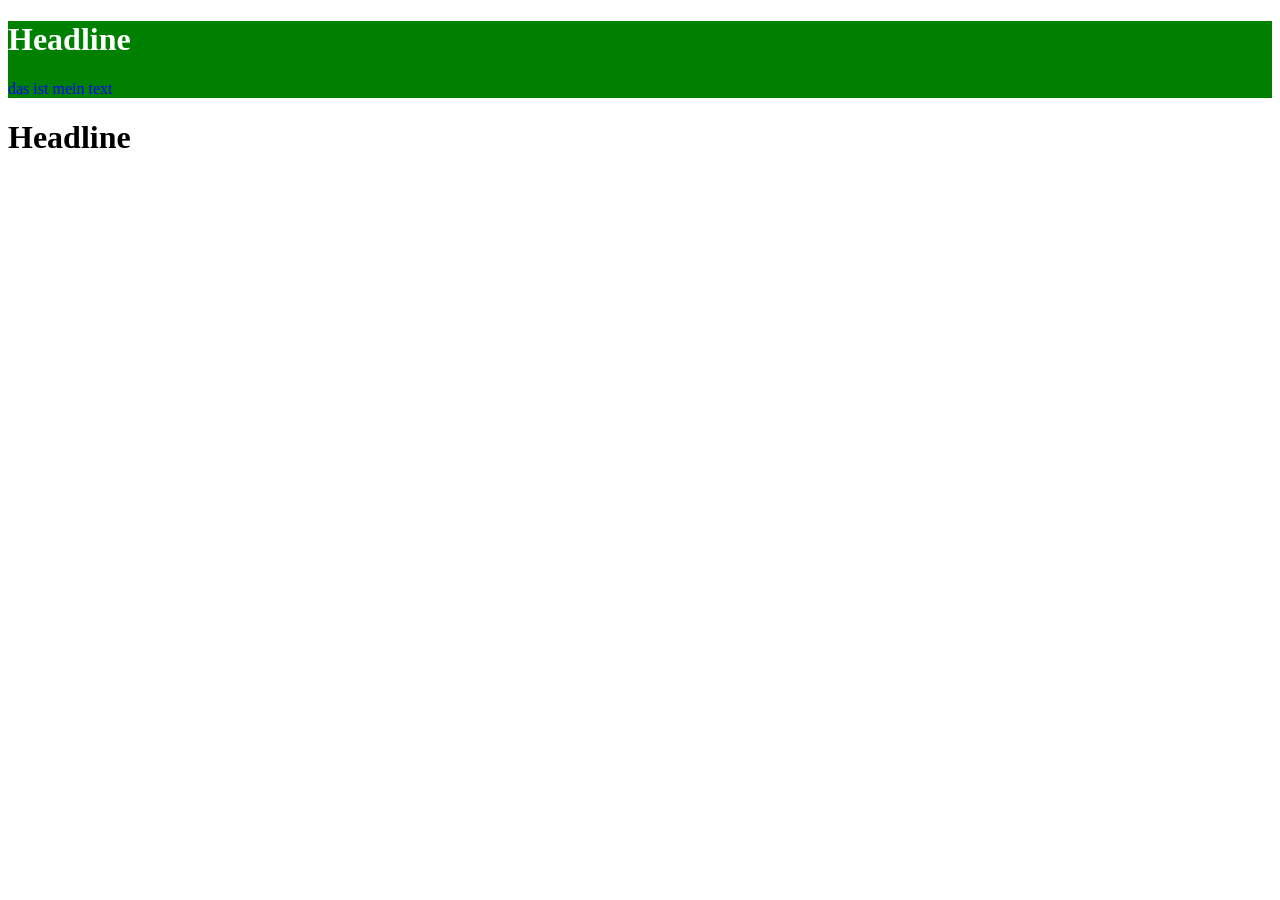
<file: CSSTEST/index.html>
<!DOCTYPE html>
<html>

<head>
    <meta charset="UTF-8">
    <title>CSS Test-Wiese</title>

    <link rel="stylesheet" href="style.css">

</head>

<body>

<div class="header-box">   

    <h1> Headline</h1>

    <p>das ist mein text

</div>

    <h1> Headline</h1>
</body>

</html>
</file>
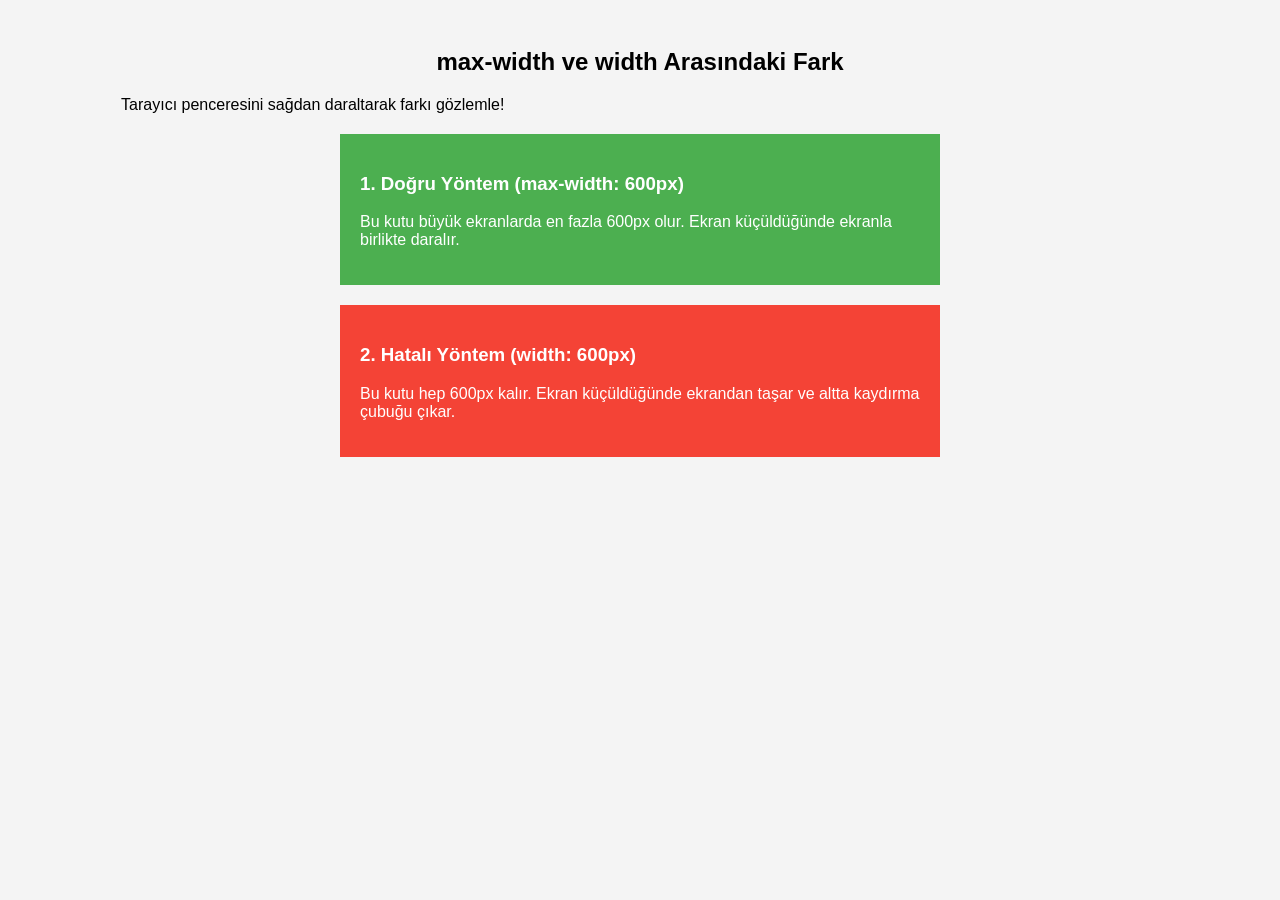
<file: Responsive-test/index.html>
<!DOCTYPE html>
<html lang="tr">
<head>
    <meta charset="UTF-8">
    <meta name="viewport" content="width=device-width, initial-scale=1.0">
    <title>max-width Deneyimi</title>
    <!-- Alttaki satır, HTML ile CSS dosyasını birbirine bağlar -->
    <link rel="stylesheet" href="style.css">
</head>
<body>

    <h2>max-width ve width Arasındaki Fark</h2>
    <p class="aciklama">Tarayıcı penceresini sağdan daraltarak farkı gözlemle!</p>

    <!-- YEŞİL KUTU: Mobil uyumlu -->
    <div class="esnek-kutu">
        <h3>1. Doğru Yöntem (max-width: 600px)</h3>
        <p>Bu kutu büyük ekranlarda en fazla 600px olur. Ekran küçüldüğünde ekranla birlikte daralır.</p>
    </div>

    <!-- KIRMIZI KUTU: Sabit -->
    <div class="sabit-kutu">
        <h3>2. Hatalı Yöntem (width: 600px)</h3>
        <p>Bu kutu hep 600px kalır. Ekran küçüldüğünde ekrandan taşar ve altta kaydırma çubuğu çıkar.</p>
    </div>

</body>
</html>
</file>
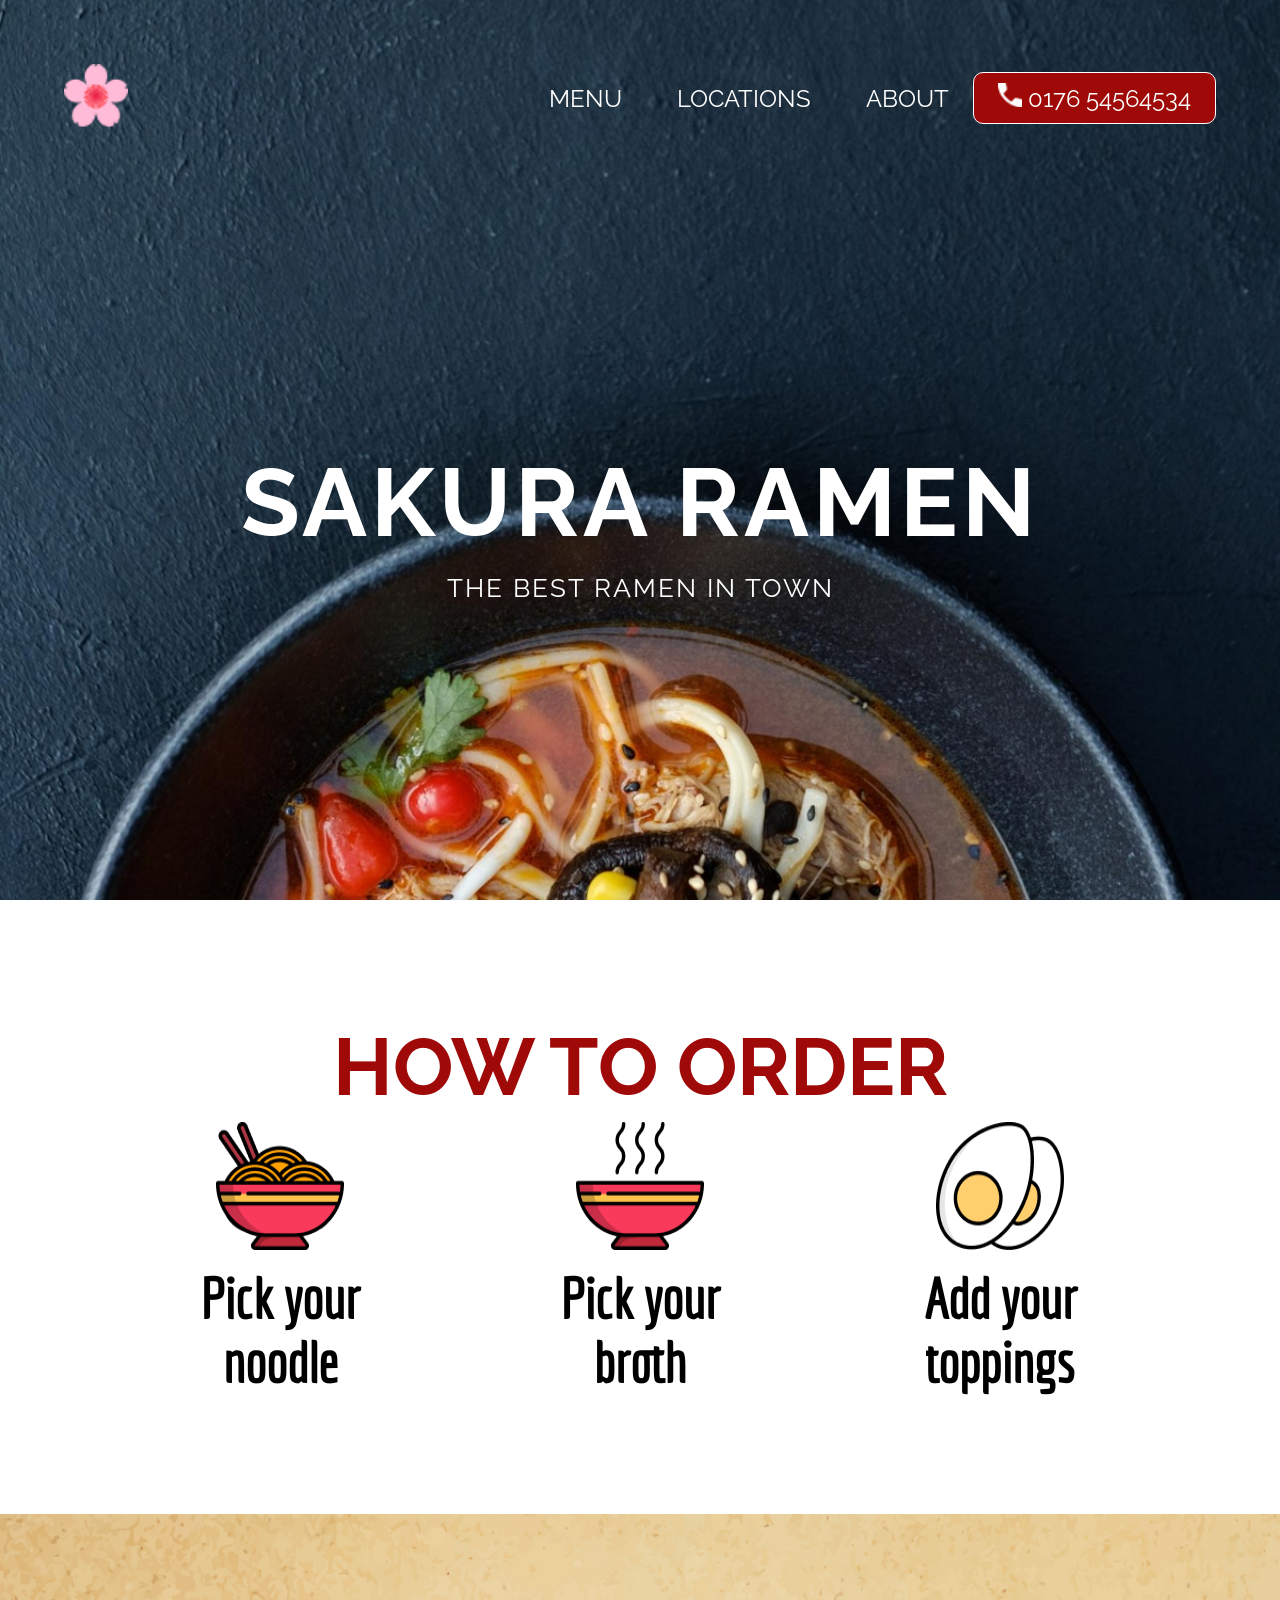
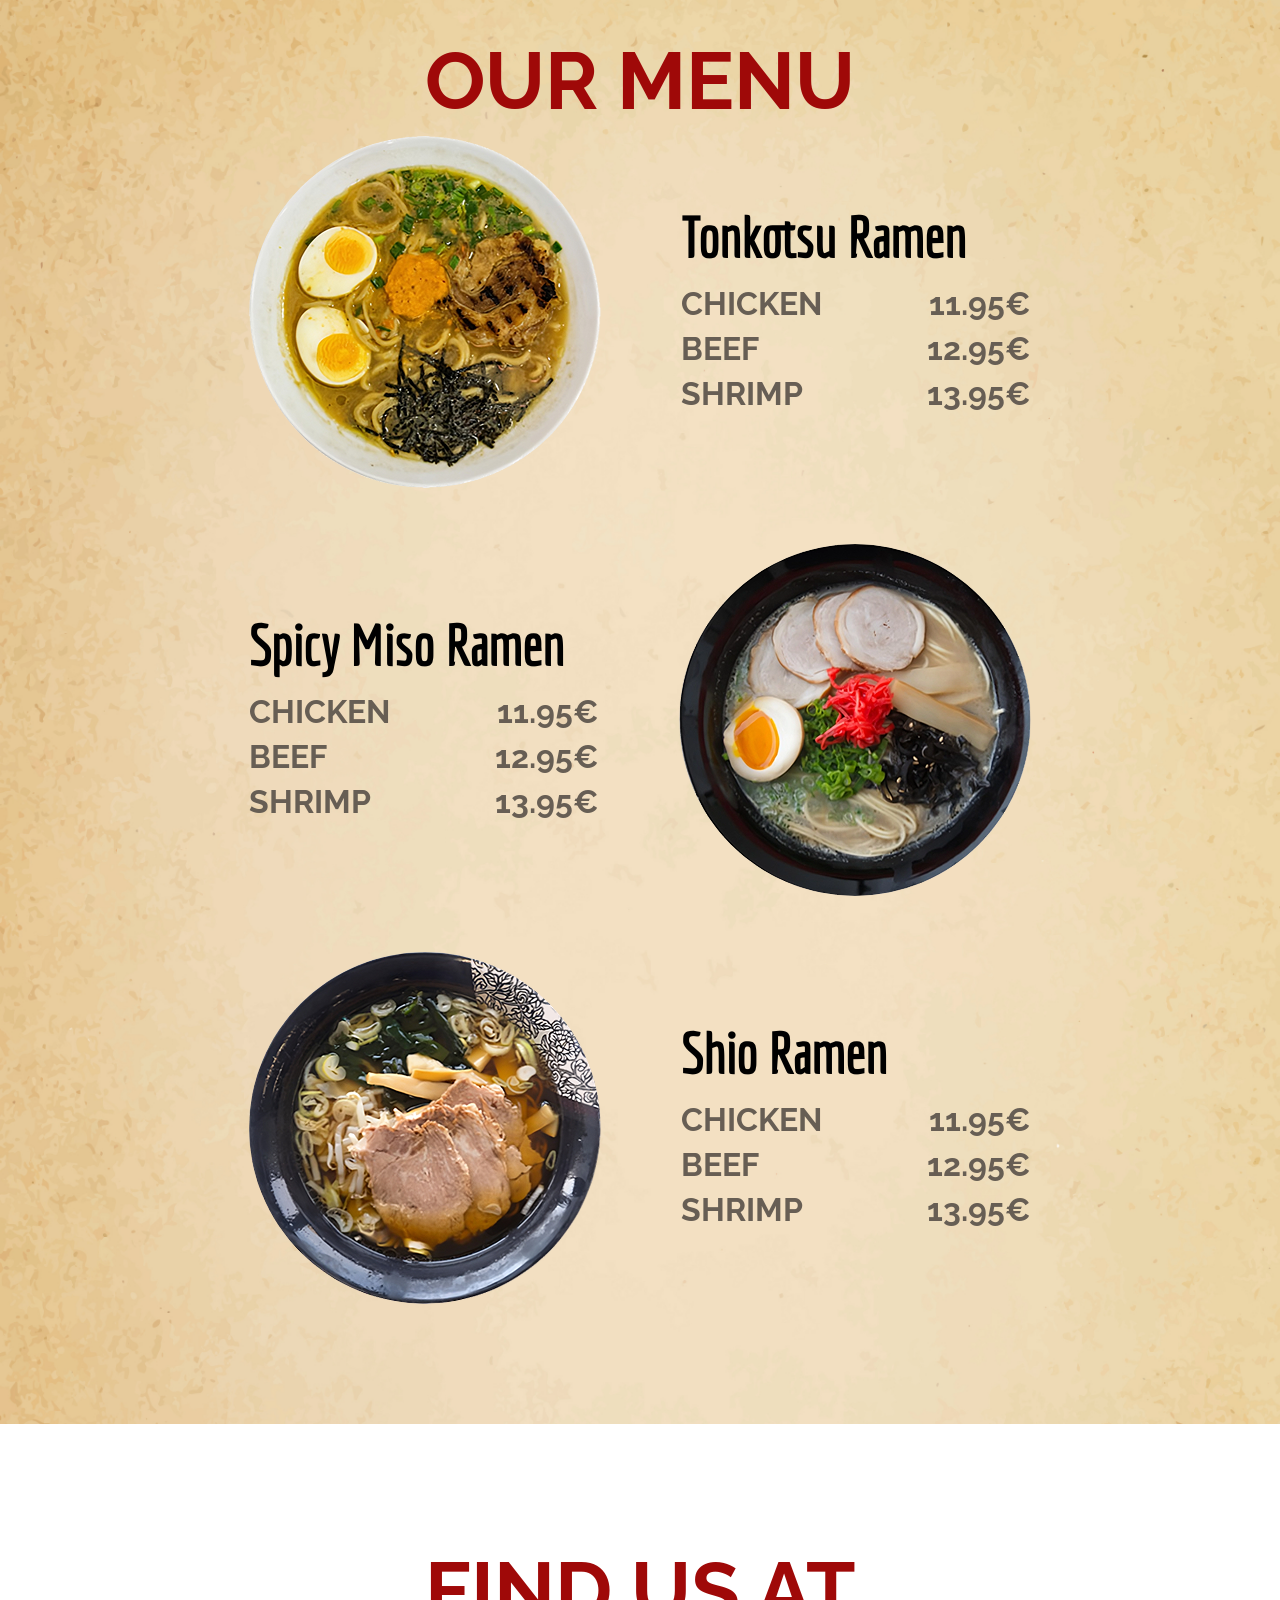
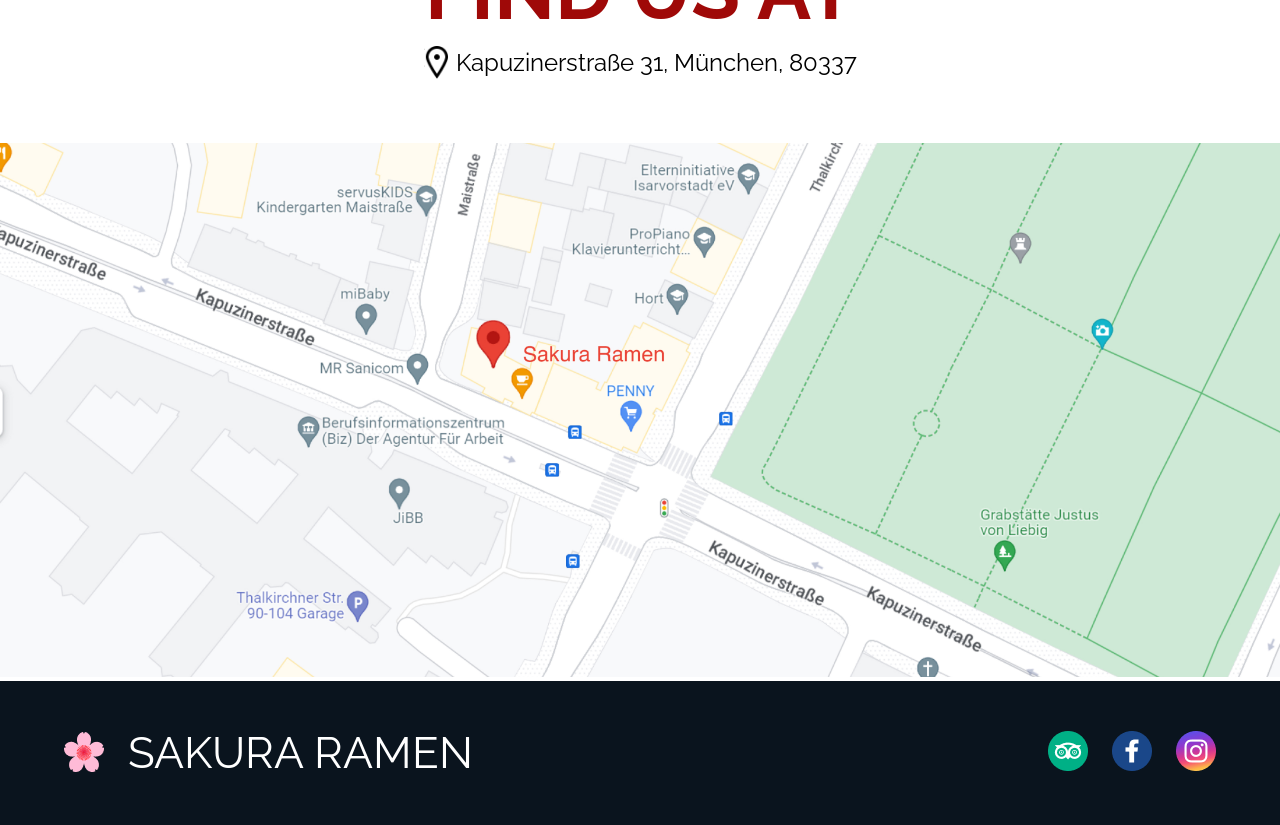
<file: Sakura-Ramen/index.html>
<!DOCTYPE html>
<html lang="de">

<head>
    <meta charset="UTF-8">
    <meta name="viewport" content="width=device-width, initial-scale=1.0">
    <title>Sakura Ramen</title>

    <link rel="icon" type="image/x-icon" href="./assets/icons/Logo.png">

    <link rel="stylesheet" href="style.css">
</head>

<body>

    <section class="landing-section">

        <header class="header">
            <a href="#">
                <img src="./assets/icons/Logo.png" alt="Sakura Logo">
            </a>

            <nav class="nav-bar">
                <a href="#menu">MENU</a>
                <a href="#location">LOCATIONS</a>
                <a href="#">ABOUT</a>
            </nav>

            <a href="tel:017654564534" class="order-btn">
                <img src="./assets/icons/call.png" alt="">
                0176 54564534
            </a>
        </header>

        <h1 class="hero-title">SAKURA RAMEN</h1>
        <p class="hero-subtitle">THE BEST RAMEN IN TOWN</p>
    </section>

    <main>

        <section class="how-to-order-section">
            <h2 class="section-title-red">HOW TO ORDER</h2>
            <div class="sakura-container">
                
                <figure class="order-step-card">
                    <img src="./assets/icons/noodle.png" alt="Pick Noodles">
                    <h3>Pick your noodle</h3>
                </figure>

                <figure class="order-step-card">
                    <img src="./assets/icons/broth.png" alt="Pick Broth">
                    <h3>Pick your broth</h3>
                </figure>

                <figure class="order-step-card">
                    <img src="./assets/icons/topping.png" alt="Add Toppings">
                    <h3>Add your toppings</h3>
                </figure>
                
            </div>
        </section>

        <section id="menu" class="menu-bg-section">
            <h2 class="section-title-red">OUR MENU</h2>

            <div class="menu-container">

                <div class="menu-item-row">
                    <img src="img/tonkasu.png" alt="Tonkotsu Ramen" class="menu-dish-img">
                    <div class="menu-item-details">
                        <h3>Tonkotsu Ramen</h3>
                        <p>CHICKEN <span>11.95€</span></p>
                        <p>BEEF <span>12.95€</span></p>
                        <p>SHRIMP <span>13.95€</span></p>
                    </div>
                </div>

                <div class="menu-item-row row-reverse">
                    <img src="img/spicy.png" alt="Spicy Miso Ramen" class="menu-dish-img">
                    <div class="menu-item-details">
                        <h3>Spicy Miso Ramen</h3>
                        <p>CHICKEN <span>11.95€</span></p>
                        <p>BEEF <span>12.95€</span></p>
                        <p>SHRIMP <span>13.95€</span></p>
                    </div>
                </div>

                <div class="menu-item-row">
                    <img src="img/shio.png" alt="Shio Ramen" class="menu-dish-img">
                    <div class="menu-item-details">
                        <h3>Shio Ramen</h3>
                        <p>CHICKEN <span>11.95€</span></p>
                        <p>BEEF <span>12.95€</span></p>
                        <p>SHRIMP <span>13.95€</span></p>
                    </div>
                </div>
            </div>
        </section>

        <section class="find-us-section">
            <h2 class="section-title-red">FIND US AT</h2>

            <p class="adresse-text">
                <img src="./assets/icons/navi-bild.png" alt="Location Icon" class="nav-location-icon">
                Kapuzinerstraße 31, München, 80337
            </p>

            <div id="location" class="map-container">
                <img src="img/adresse.png" alt="Map Location">
            </div>
        </section>

    </main>

    <footer class="footer">
        <div>
            <img src="./assets/icons/Logo.png" alt="Sakura Logo Bottom">
            <p class="copyright-text">SAKURA RAMEN</p>
        </div>

        <div>
            <a href="#" target="_blank">
                <img src="./assets/icons/icon-group.png" alt="Link" class="group-icon">
            </a>
            <a href="https://facebook.com" target="_blank">
                <img src="./assets/icons/facebook-icon.png" alt="Facebook" class="facebook-icon">
            </a>
            <a href="https://instagram.com" target="_blank">
                <img src="./assets/icons/instagram-icon.png" alt="Instagram" class="instagram-icon">
            </a>
        </div>
    </footer>

</body>

</html>
</file>
<file: CSSTEST/style.css>
.header-box{
background-color: green;

}


.header-box > h1{

    color:white

}


.header-box > p{   
    
color: blue

}
</file>
<file: Responsive-test/style.css>
.box{
    width: 150px;
    height: 150px;
}

.blue{
    background-color: blue;
}
.red{
    background-color: red;
}

@media screen and (min-width: 480px) and (max-width: 768px) {
    .blue{
    background-color: rgb(140, 140, 126);
}

}
@media screen and (min-width: 768px) and (max-width: 1440px) {
    .blue{
    background-color: rgb(158, 158, 11);
}

}

p{
max-width: 64ch;
}

body {
    font-family: Arial, sans-serif;
    background-color: #f4f4f4;
    padding: 20px;
}

h2, .aciklama {
    text-align: center;
}

/* YEŞİL KUTU: max-width kullanan akıllı kutu */
.esnek-kutu {
    max-width: 600px;
    width: 100%;
    margin: 20px auto;
    background-color: #4CAF50;
    color: white;
    padding: 20px;
    box-sizing: border-box; 
}

/* KIRMIZI KUTU: width kullanan inatçı kutu */
.sabit-kutu {
    width: 600px;
    margin: 20px auto;
    background-color: #f44336;
    color: white;
    padding: 20px;
    box-sizing: border-box;
}
</file>
<file: Sakura-Ramen/style.css>
@font-face {
    font-display: swap;
    font-family: 'Raleway';
    font-style: normal;
    font-weight: 400;
    src: url('./assets/fonts/raleway-v37-latin-regular.woff2') format('woff2');
}

@font-face {
    font-display: swap;
    font-family: 'Economica';
    font-style: normal;
    font-weight: 400;
    src: url(./assets/fonts/economica-v17-latin-regular.woff2)
}

@font-face {
    font-display: swap;
    font-family: 'Raleway';
    font-style: normal;
    font-weight: 700;
    src: url('./assets/fonts/raleway-v37-latin-700.woff2') format('woff2');
}

* {
    margin: 0px;
    padding: 0px;
    font-family: 'Raleway', sans-serif;
}

body {
    background-color: #ffffff;
    font-family: 'Raleway', sans-serif;
}



.landing-section {
    display: flex;
    height: 100dvh;
    background-image: url("img/hero.png");
    background-position: bottom;
    background-repeat: no-repeat;
    background-size: cover;
    flex-direction: column;
    justify-content: start;
    align-items: center;
}



.header {
    width: 100%;
    display: flex;
    justify-content: space-between;
    align-items: center;
    padding: 64px max(calc(50% - 720px), 64px);
    box-sizing: border-box;

}



.header img {
    height: 64px;
    width: 64px;
}


.nav-bar {
    display: flex;
    gap: 55px;
    align-items: center;
    margin-left: auto;
}


.nav-bar>a {
    font-size: 24px;
    color: #FFFFFF;
    text-decoration: none;
}


.nav-bar>a:hover {
    color: #df1f26;
}


.order-btn {
    background-color: #9F0908;
    color: #FFFFFF;
    font-size: 24px;
    text-decoration: none;
    padding: 10px 24px;
    border-radius: 10px;
    align-items: center;
    border: 1px solid #ffffff;
    display: block;
    margin-left: 40px;
    justify-content: center;
    gap: 24px;
    margin-left: 24px;


}

.order-btn img {
    height: 24px;
    width: auto;
    object-fit: contain;
}

.order-btn:hover {
    background-color: #b0181d;
}


.hero-title {
    font-size: 96px;
    font-weight: 700;
    color: #FFFFFF;
    margin-top: 250px;
    letter-spacing: 4px;

}


.hero-subtitle {
    font-size: 26px;
    color: #FFFFFF;
    margin-top: 15px;
    letter-spacing: 2px;
}

.how-to-order-section {
    display: flex;
    flex-direction: column;
    align-items: center;
    width: 100%;
    padding: 120px 160px;
    padding-top: 120px;
    box-sizing: border-box;

}

h2 {
    font-weight: 700;
    font-size: 80px;
    color: #9F0908;
    text-align: center;
    width: 100%;
    margin-bottom: 64px;

}




.sakura-container {
    display: flex;
    justify-content: center;
    gap: 120px;
    width: 100%;
}

.order-step-card {
    display: flex;
    flex-direction: column;
    align-items: center;
    text-align: center;
    width: 250px;
}


.order-step-card img {
    width: 128px;
    height: 128px;
    margin-bottom: 16px;


}


.order-step-card h3 {
    font-family: 'Economica', sans-serif;
    font-weight: 700;
    font-size: 56px;
    color: #000000;
}



.menu-bg-section {
    background-image: url("img/orange-back-round.jpg");
    background-position: top center;
    background-repeat: no-repeat;
    background-size: cover;
    width: 100%;
    display: flex;
    flex-direction: column;
    align-items: center;
    padding: 120px 0px;
    box-sizing: border-box;

}

.menu-container {
    display: flex;
    flex-direction: column;
    gap: 56px;
    background: transparent;

}




.menu-item-row {
    display: flex;
    align-items: center;
    justify-content: center;
    gap: 80px;
    width: 100%;
}


.row-reverse {
    flex-direction: row-reverse;

}


.menu-dish-img {
    width: 352px;
    height: 352px;
    border-radius: 50%;
    object-fit: cover;
}

.menu-item-details {
    display: flex;
    flex-direction: column;
    width: 350px;
}

.menu-item-details h3 {
    font-family: 'Economica', sans-serif;
    font-weight: bold;
    font-size: 56px;
    color: #000000;
    margin-bottom: 16px;
    white-space: nowrap;


}

.menu-item-details p {
    display: flex;
    font-family: 'Raleway', sans-serif;
    font-weight: 700;
    font-size: 32px;
    color: #675E54;
    margin-bottom: 8px;
    justify-content: space-between;
    width: 100%;
}


.find-us-section {
    display: flex;
    flex-direction: column;
    align-items: center;
    width: 100%;
    margin-top: 120px;
    margin-bottom: 0px;
    margin-left: auto;
    margin-right: auto;
}



h2 {
    font-weight: bold;
    font-size: 80px;
    color: #9F0908;
    text-align: center;
    width: 100%;
    margin-top: 0px;
    margin-bottom: 8px;
}

.adresse-text {
    font-size: 24px;
    color: #000000;
    text-align: center;
    margin-top: 0px;
    margin-bottom: 64px;
    display: flex;
    align-items: center;
    justify-content: center;
    gap: 8px;
}


.nav-location-icon {
    width: 24px;
    height: auto;

}

.map-container {

    width: 100%;

}

.map-container img {
    width: 100%;
    object-fit: cover;


}


.footer {

    background-color: #0A141E;
    height: 144px;
    padding: 64px max(calc(50% - 720px), 64px);
    display: flex;
    justify-content: space-between;
    align-items: center;
    box-sizing: border-box;
}

.footer>div {
    display: flex;
    align-items: center;
    gap: 24px;

}

.copyright-text {
    font-size: 44px;
    color: white;
}

.instagram-icon,
.facebook-icon,
.group-icon {
    width: 40px;
    height: 40px;
}




@media screen and (max-width: 992px) {

    body {
        max-width: 100%;
        height: auto;
        margin: 0 auto;
        background: #FFFFFF;
        background-color: transparent;
    }

    .header {
        width: 100%;

        height: 112px;
        padding: 20px 40px;
        flex-direction: row;
        justify-content: space-between;
        align-items: center;
    }

    .header img {
        width: 64px;
        height: 64px;
    }

    .nav-bar {
        display: none;
    }

    .order-btn {
        width: auto;
        height: auto;
        padding: 4px 0px;
        font-size: 20px;
        white-space: nowrap;

    }

    .order-btn img {
        width: 20px;
        height: 20px;
    }

    .order-step-card img {
        width: 112px;
        height: 112px;
        object-fit: contain;
        margin-bottom: 0px;
    }

   

    .hero-title {
        width: 100%;
        max-width: 566px;
        font-family: 'Raleway', sans-serif;
        font-weight: 700;
        font-size: clamp(35px, 11vw, 70px);
        line-height: 100%;
        margin: 269px auto 0 auto;
        text-align: center;
        white-space: nowrap;
    }

    .hero-subtitle {
        width: 100%;
        max-width: 263px;
        font-size: 20px;
        line-height: 100%;
        margin-top: 10px;
        text-align: center;
        white-space: nowrap;

    }

    .how-to-order-section {
        width: 100%;
        max-width: 768px;
        margin: 0 auto;
        padding: 40px 0px;

    }

    .sakura-container {
        width: 100%;
        max-width: 688px;
        height: auto;
        display: flex;
        justify-content: center;
        align-items: center;
        gap: 48px;
    }

    h2 {
        width: 100%;
        max-width: 100%;
        font-family: 'Raleway', sans-serif;
        font-weight: 700;
        line-height: 100%;
        text-align: center;
        margin-bottom: 32px;
        white-space: inherit;
    }

    .order-step-card {
        width: 131px;
        height: auto;
        display: flex;
        flex-direction: column;
        align-items: center;
        gap: 8px;
    }

    .order-step-card img {
        width: 100%;
        height: auto;
        margin-bottom: 0px;
    }

    .order-step-card h3 {
        width: 100%;
        max-width: 131px;
        min-width: 112px;
        height: auto;
        font-family: 'Economica', sans-serif;
        font-weight: 700;
        font-size: 32px;
        line-height: 100%;
        text-align: center;

    }

    .menu-bg-section {
        margin: 0 auto;
        padding: 96px 40px;
        box-sizing: border-box;
    }

    .menu-item-details h3 {
        font-family: 'Economica', sans-serif;
        font-weight: bold;
        font-size: 36px;
        color: #000000;
        margin-bottom: 16px;
        white-space: nowrap;


    }

    .menu-container {
        width: 100%;
        max-width: 688px;
        gap: 48px;
    }

    h2 {
        width: 100%;
        font-family: 'Raleway', sans-serif;
        font-weight: 700;
        line-height: 100%;
        text-align: center;
        color: #9F0908;
        margin-bottom: 32px;
    }






    .menu-item-row {
        flex-direction: row;
        gap: 32px;
        width: 100%;
        margin: 0 auto;
    }

    .row-reverse {
        flex-direction: row-reverse;
    }


    .menu-dish-img {
        width: clamp(140px, 25vw, 333px);
        height: clamp(140px, 25vw, 333px);
        border-radius: 50%;
        object-fit: cover;
        flex-shrink: 0;
    }

    .menu-item-details {
        flex: 1;
        max-width: 280px;
        display: flex;
        flex-direction: column;
        align-items: flex-start;
    }

    .menu-item-details p {
        width: 100%;
        display: flex;
        flex-direction: row;
        justify-content: space-between;
        align-items: center;
        font-family: 'Raleway', sans-serif;
        font-weight: 700;
        font-size: 20px;
        color: #675E54;
        margin-bottom: 4px;
    }

    .find-us-section {
        width: 100%;
        margin: 0 auto;
        padding-bottom: 8px;
        box-sizing: border-box;
        display: flex;
        flex-direction: column;
        align-items: center;
    }

    h2 {
        width: 100%;
        font-family: 'Raleway', sans-serif;
        font-weight: 700;
        font-size: 64px;
        line-height: 100%;
        text-align: center;
        color: #9F0908;
        margin: 0 auto 32px auto;
    }

    .adresse-text {
        width: 100%;
        max-width: 337px;
        height: 23px;
        font-family: 'Raleway', sans-serif;
        font-weight: 400;
        font-size: 20px;
        line-height: 100%;
        color: #000000;
        text-align: center;
        margin: 0 auto 40px auto;
        display: flex;
        align-items: center;
        justify-content: center;
        gap: 8px;
    }

    .nav-location-icon {
        width: 15px;
        height: 21px;
        object-fit: contain;
    }

    .map-container img {
        width: 100%;
        height: auto;
        object-fit: cover;
    }

    .footer {
        width: 100%;
        height: 144px;
        padding: 48px 40px;
        display: flex;
        flex-direction: row;
        justify-content: space-between;
        align-items: center;
        box-sizing: border-box;
    }

    .footer img {
        width: 40px;
        height: 40px;
        object-fit: contain;
    }

    .footer .copyright-text {
        display: block;
        font-size: 20px;
        color: #ffffff;
    }



}



@media screen and (max-width: 479px) {

    .header {
        height: 65px;
        padding: 12px 16px;
        gap: 16px;
        flex-direction: row;
        justify-content: space-between;
        align-items: center ;
        box-sizing: border-box;
    }

    .header img {
        height: auto;
        width: auto;

    }

    .nav-bar {
        display: none;
    }

    .order-btn {
        width: 175px;
        height: 32px;
        border-radius: 10px;
        border: 1px solid #ffffff;
        padding: 4px 0px;
        gap: 10px;
        display: flex;
        align-items: center;
        justify-content: center;
        margin-left: 0px;
        font-size: 14px;
        white-space: nowrap;
    }

    .order-btn img {
        width: 18px;
        height: 18px;
        object-fit: contain;
    }

    .landing-section {
        width: 100%;
        height: 100dvh;
        padding: 0px 16px 40px 16px;
        display: flex;
        flex-direction: column;
        justify-content: start;
        align-items: center;
        box-sizing: border-box;


    }

    .hero-title {
        display: block;
        width: 100%;
        max-width: 280px;
        height: auto;
        line-height: 1.2;
        margin-top: 120px;
        white-space: nowrap;
        font-size: clamp(20px, 8.5vw, 28px);

    }

    .hero-subtitle {
        font-size: 16px;
        margin-top: 10px;
        letter-spacing: 0px;
        line-height: 100%;

    }

    .how-to-order-section {
        padding: 40px 16px;

        flex-direction: column;
        align-items: center;
        width: 100%;
        box-sizing: border-box;
    }

    h2 {
        font-size: 36px;
        margin-bottom: 0px;
        width: 100%;
        text-align: center;
    }

    .how-to-order-section .sakura-container {
        display: flex;
        flex-direction: column;
        align-items: center;
        gap: 46px;
        margin-top: 64px;
        width: 100%;
    }

    .order-step-card {
        width: 110px;
        display: flex;
        flex-direction: column;
        align-items: center;
    }

    .order-step-card h3 {
        font-size: 24px;
    }

    .order-step-card img {
        width: 112px;
        height: 112px;
        margin-bottom: 0px;
    }

    .menu-bg-section {
        padding: 60px 16px;
        margin: 0 auto;
    }

    h2 {
        font-size: 36px;
        margin-bottom: 32px;
    }

    .menu-container {
        gap: 24px;
    }

    .menu-item-row {
        flex-direction: column;
        align-items: center;
        max-width: 288px;
        gap: 20px;
        margin: 0px auto 40px auto;


    }

    .row-reverse {
        flex-direction: column;
        align-items: center;
    }

    .menu-dish-img {
        width: auto;
        height: 200px;
    }

    .menu-item-details {
        display: flex;
        width: 100%;
        gap: 8px;
        flex-direction: column;
        align-items: center;
    }

    .menu-item-details h3 {
        font-size: 28px;
        margin-bottom: 8px;
        white-space: normal;
    }

    .menu-item-details p {
        width: 288px;
        font-size: 16px;
        margin-bottom: 4px;
        display: flex;
        flex-direction: row;
        justify-content: space-between;
        align-items: center;
        box-sizing: border-box;
    }

    .find-us-section {
        margin-top: 60px;
        margin-left: auto;
        margin-right: auto;
        box-sizing: border-box;
        display: flex;
        flex-direction: column;
        align-items: center;
    }

    h2 {
        font-size: 36px;
        margin-bottom: 12px;
        width: 100%;
        text-align: center;
    }

    .adresse-text {
        width: 100%;
        max-width: 271px;
        font-size: 16px;
        margin-top: 0px;
        margin-bottom: 40px;
        display: flex;
        align-items: center;
        justify-content: center;
        gap: 8px;
    }

    .map-container {

        width: 100%;

    }

    .map-container img {
        width: 100%;
        object-fit: cover;
    }

    .footer {
        width: 100%;
        height: auto;
        min-height: 86px;
        padding: 23px 18px 23px 16px;
        display: flex;
        flex-direction: row;
        justify-content: space-between;
        align-items: center;
        box-sizing: border-box;
    }

    .footer .copyright-text {
        display: none;
        font-size: 16px;
    }

    .footer>div:last-of-type {
        display: flex;
        gap: 8px;
        align-items: center;
    }

    .footer .instagram-icon,
    .footer .facebook-icon,
    .footer .group-icon {
        width: 32px;
        height: 32px;
    }
}
</file>
